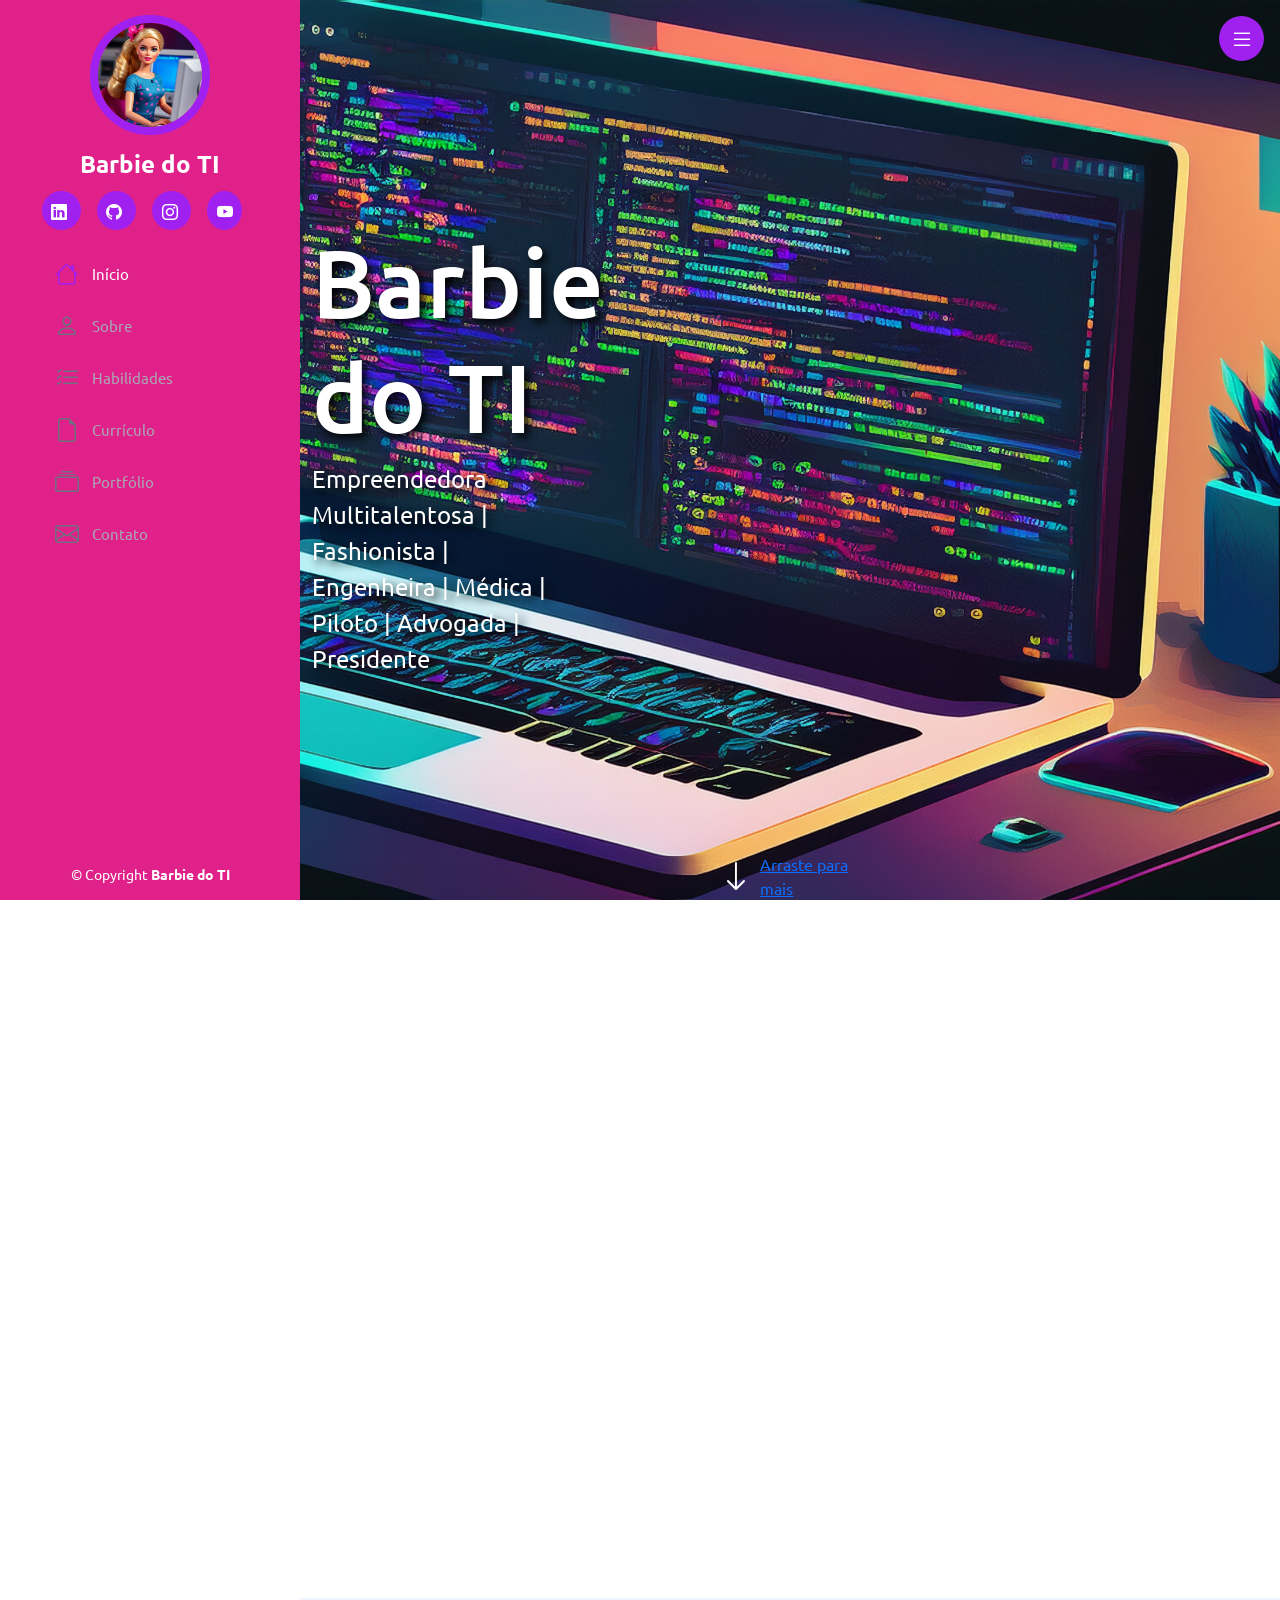
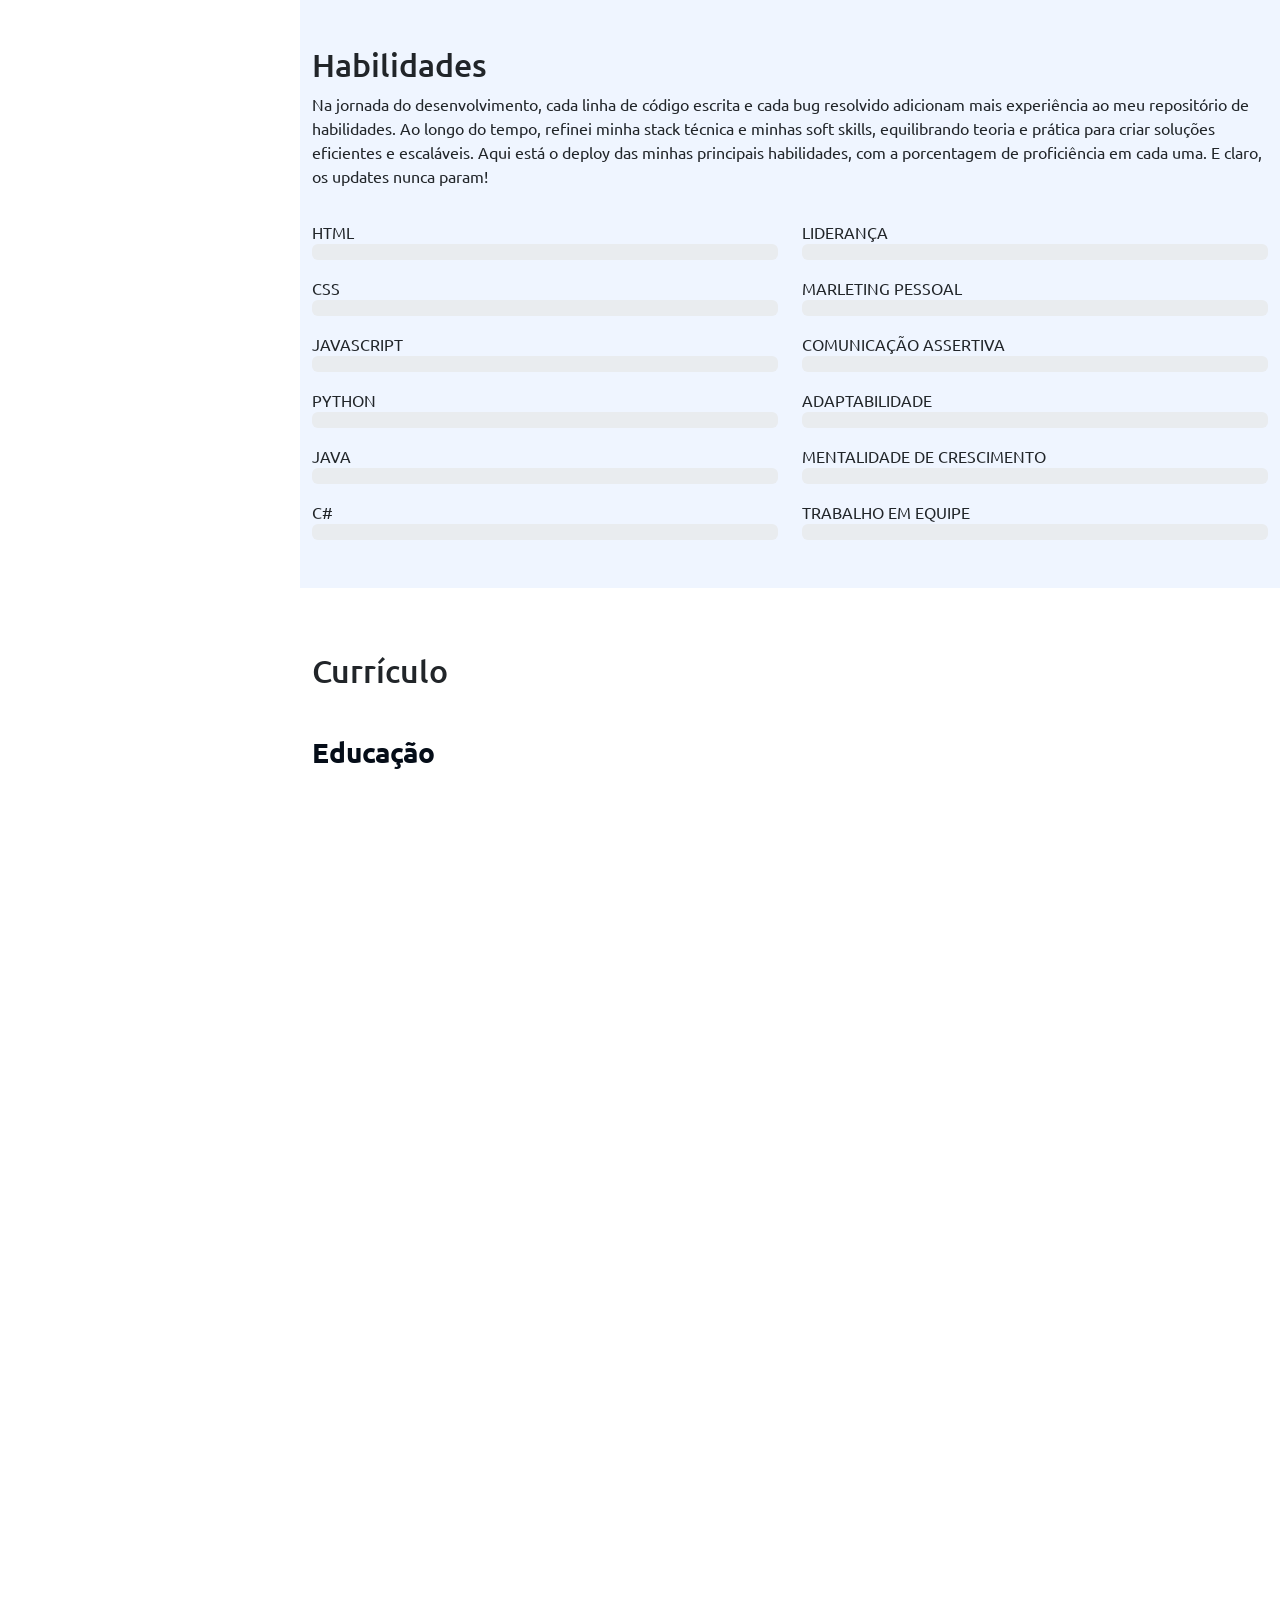
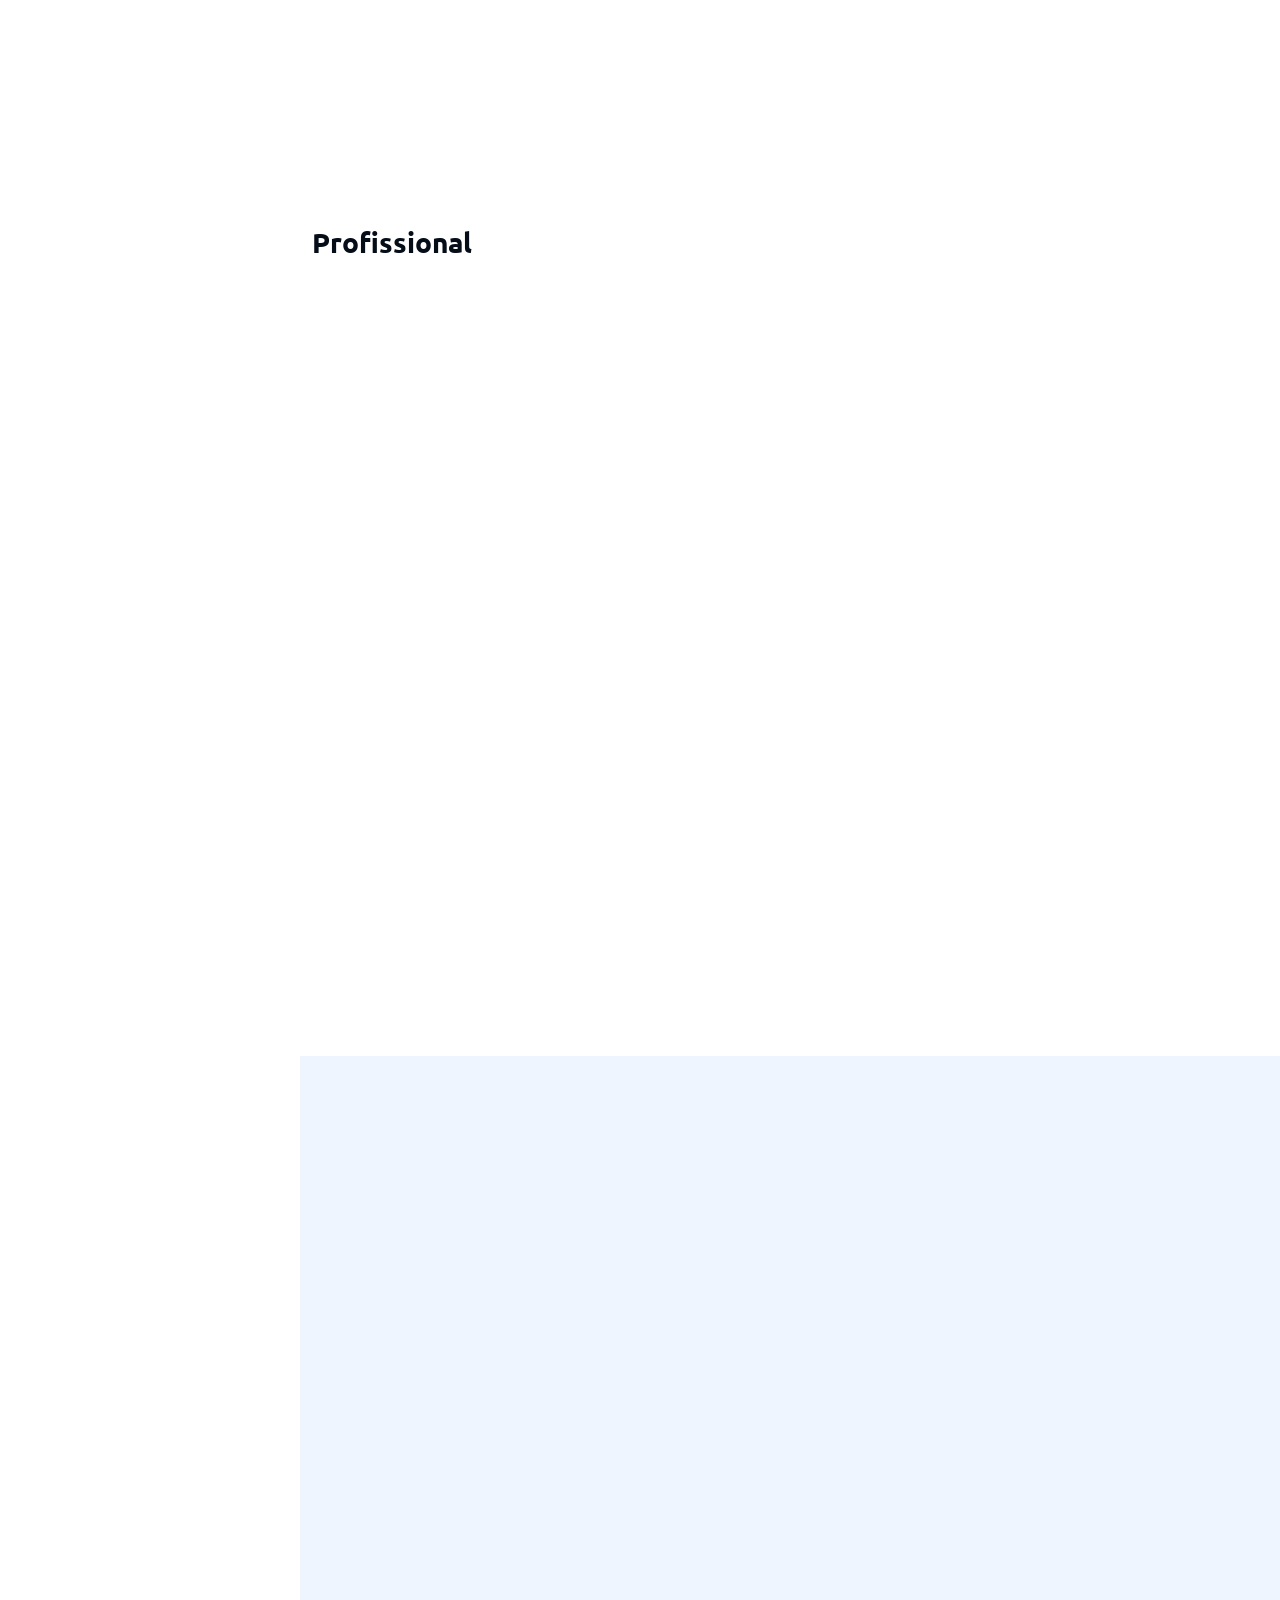
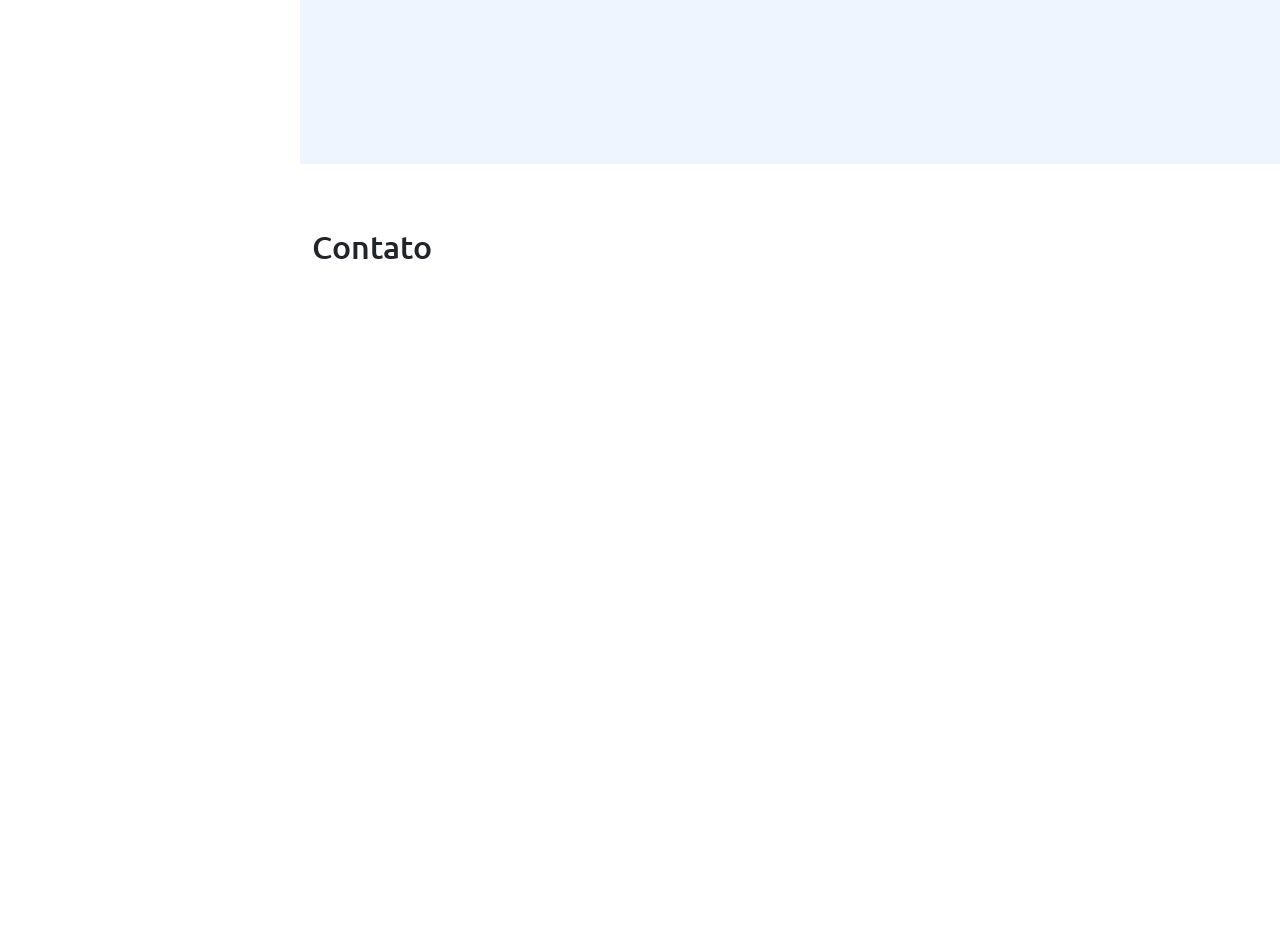
<file: Novo projeto/templates/index.html>
<!DOCTYPE html>
<html lang="pt-br">
<head>
    <meta charset="UTF-8">
    <meta name="viewport" content="width=device-width, initial-scale=1.0">
    <link rel="stylesheet" href="../static/bootstrap/css/bootstrap.css">
    <link rel="stylesheet" href="../static/style.css">
    <link rel="icon" type="image/jpeg" href="../static/img/WhatsApp Image 2025-03-28 at 21.37.25 (3).jpeg">
    <link rel="stylesheet" href="https://cdn.jsdelivr.net/npm/bootstrap-icons@1.11.3/font/bootstrap-icons.min.css">
    <title>Barbie do TI</title>
</head>
<body>

    <i class="bi bi-list menu-mobile"></i>

    <aside id='header'>
        <section class="profile">
            <img src="../static/img/WhatsApp Image 2025-03-28 at 21.37.25 (3).jpeg" alt="Avatar">
            <h1>Barbie do TI</h1>
            <div class="social-links">
                <a target="_blank" href="https://www.linkedin.com/in/camila-f-901897b5/">
                    <i class="bi bi-linkedin"></i>
                </a>
                <a target="_blank" href="https://github.com/camilafagundes">
                    <i class="bi bi-github"></i>
                </a>
                <a target="_blank" href="https://www.instagram.com/barbiedot.i/">
                    <i class="bi bi-instagram"></i>
                </a>
                <a target="_blank" href="https://www.youtube.com/c/ProzEduca%C3%A7%C3%A3obr">
                    <i class="bi bi-youtube"></i>
                </a>
            </div>
        </section>

        <nav id="navbar" class="nav-menu">
            <ul class="nav flex-column">
                <li class="nav-item">
                  <a class="nav-link active" aria-current="page" href="#inicio"><i class="bi bi-house"></i> Início</a>
                </li>
                <li class="nav-item">
                  <a class="nav-link" href="#sobre"><i class="bi bi-person"></i> Sobre</a>
                </li>
                <li class="nav-item">
                  <a class="nav-link" href="#habilidades"><i class="bi bi-list-check"></i> Habilidades</a>
                </li>
                <li class="nav-item">
                    <a class="nav-link" href="#curriculo"><i class="bi bi-file-earmark"></i> Currículo</a>
                  </li>
                <li class="nav-item">
                    <a class="nav-link" href="#portfolio"><i class="bi bi-collection"></i> Portfólio</a>
                </li>
                <li class="nav-item">
                    <a class="nav-link" href="#contato"><i class="bi bi-envelope"></i> Contato</a>
                  </li>
              </ul>
        </nav>
    </aside>
    
    <main>
        <section id="inicio" class="row m-0 p-0">
            <div class="col-md-5 d-flex justify-content-center aling-items-center flex-column">
                <h2 class="text-white text-shadow">Barbie do TI</h2>
                <span id="subtitle" class="text-white text-shadow">Empreendedora Multitalentosa | Fashionista | Engenheira | Médica | Piloto | Advogada | Presidente</span>
            </div>

            <div class="col-md-7 d-flex justify-content-end aling-items-end flex-column">
                <div id="arraste" class="d-flex aling-items-center">
                    <i class="bi bi-arrow-down text-white pe-2 fs-2" aria-hidden="true"></i>
                    <a href="#sobre">Arraste para mais</a>
                </div>
            </div>
            
            
        </section>
        
        <section class="container mt-5" id='sobre'>

            <div class="row w-100">
                <div class="col-md-12" data-anime="down">
                    <h2 class='pt-3'>Sobre</h2>
                    <p>
                        Sou a Barbie — uma profissional versátil com uma carreira que abrange mais de 200 profissões. 
                        Ao longo dos anos, me reinventei como médica, engenheira, presidente, astronauta, estilista, entre outras. 
                        Apaixonada por empoderamento feminino, inovação e diversidade, estou sempre pronta para abraçar novos desafios com estilo, inteligência e atitude positiva.
                    </p>
                </div>
            </div>

            <div class="row mt-4">
                <div class="col-md-4">
                    <img class="img-fluid shadow" src="../static/img/WhatsApp Image 2025-03-28 at 21.37.25 (2).jpeg" alt="Foto de Perfil" data-anime="left">
                </div>
                <div class="col md-8" data-anime="right">
                    <h3>Coach/Guru do TI</h3>
                    <p>
                        A Barbie tem uma carreira impressionante! Desde sua estreia em 1959, ela já teve mais de 250 profissões diferentes — e contando! 
                        Se a gente considerar que ela começou a "trabalhar" desde o início...
                        2025 - 1959 = 66 anos de experiência profissional
                        Ela é praticamente um LinkedIn ambulante!
                    </p>

                    <div class="row mt-3 mb-3">
                        <div class="col-md-6">
                            <ul class="list-group list-group-flush fs-5">
                                <li class="list-group-item">
                                    Aniversário: <span class="fw-lighter">9 de março de 1959</span>
                                </li>
                                <li class="list-group-item">
                                    Idade: <span class="fw-lighter">66 anos</span>
                                </li>
                                <li class="list-group-item">
                                    Cidade: <span class="fw-lighter">New York City</span>
                                </li>
                              </ul>        
                        </div>
                        <div class="col-md-6">
                            <ul class="list-group list-group-flush fs-5">
                                <li class="list-group-item">
                                    Estado: <span class="fw-lighter">New York</span>
                                </li>
                                <li class="list-group-item">
                                    Hobby: <span class="fw-lighter">Ser tudo o que quiser!</span>
                                </li>
                                <li class="list-group-item">
                                    Experiência: <span class="fw-lighter">Desde que nasci</span>
                                </li>
                              </ul>        
                        </div>
                    </div>

                    <p>
                        Busco inspirar meninas (e meninos!) a acreditarem que podem ser o que quiserem. 
                        Acredito na força do trabalho em equipe, na criatividade como motor de transformação e em usar minha plataforma para criar um mundo mais inclusivo.
                    </p>

                   
                </div>
            </div>

        </section>

        <section class="mt-5 section-bg" id="habilidades">
            <div class="container pb-5">
                <h2 class='pt-5'>Habilidades</h2>
                <p>
                    Na jornada do desenvolvimento, cada linha de código escrita e cada bug resolvido adicionam mais experiência ao meu repositório de habilidades.
                    Ao longo do tempo, refinei minha stack técnica e minhas soft skills, equilibrando teoria e prática para criar soluções eficientes e escaláveis.
                    Aqui está o deploy das minhas principais habilidades, com a porcentagem de proficiência em cada uma. E claro, os updates nunca param! 
                </p>
                
                <div class="row">
                    <div class="col-md-6">
                        <p class='mt-3 mb-0'>HTML</p>
                        <div class="progress" role="progressbar" aria-label="Example with label" aria-valuenow="45" aria-valuemin="0" aria-valuemax="100">
                            <div class="progress-bar" data-anime="left"
                            style="width: 45%">45%</div>
                        </div>
                        <p class='mt-3 mb-0'>CSS</p>
                        <div class="progress" role="progressbar" aria-label="Example with label" aria-valuenow="13" aria-valuemin="0" aria-valuemax="100">
                            <div class="progress-bar" data-anime="left"
                            style="width: 13%">13%</div>
                        </div>
                        <p class='mt-3 mb-0'>JAVASCRIPT</p>
                        <div class="progress" role="progressbar" aria-label="Example with label" aria-valuenow="18" aria-valuemin="0" aria-valuemax="100">
                            <div class="progress-bar" data-anime="left"
                            style="width: 18%">18%</div>
                        </div>
                        <p class='mt-3 mb-0'>PYTHON</p>
                        <div class="progress" role="progressbar" aria-label="Example with label" aria-valuenow="19" aria-valuemin="0" aria-valuemax="100">
                            <div class="progress-bar" data-anime="left"
                            style="width: 19%">19%</div>
                        </div>
                        <p class='mt-3 mb-0'>JAVA</p>
                        <div class="progress" role="progressbar" aria-label="Example with label" aria-valuenow="5" aria-valuemin="0" aria-valuemax="100">
                            <div class="progress-bar" data-anime="left"
                            style="width: 5%">5%</div>
                        </div>
                        <p class='mt-3 mb-0'>C#</p>
                        <div class="progress" role="progressbar" aria-label="Example with label" aria-valuenow="2" aria-valuemin="0" aria-valuemax="100">
                            <div class="progress-bar" data-anime="left"
                            style="width: 2%">2%</div>
                        </div>
                    </div>
                
                    <div class="col-md-6">
                        <p class='mt-3 mb-0'>LIDERANÇA</p>
                        <div class="progress" role="progressbar" aria-label="Example with label" aria-valuenow="85" aria-valuemin="0" aria-valuemax="100">
                            <div class="progress-bar" data-anime="left"
                            style="width: 85%">85%</div>
                        </div>
                        <p class='mt-3 mb-0'>MARLETING PESSOAL</p>
                        <div class="progress" role="progressbar" aria-label="Example with label" aria-valuenow="45" aria-valuemin="0" aria-valuemax="100">
                            <div class="progress-bar" data-anime="left"
                            style="width: 45%">45%</div>
                        </div>
                        <p class='mt-3 mb-0'>COMUNICAÇÃO ASSERTIVA</p>
                        <div class="progress" role="progressbar" aria-label="Example with label" aria-valuenow="60" aria-valuemin="0" aria-valuemax="100">
                            <div class="progress-bar" data-anime="left"
                            style="width: 60%">60%</div>
                        </div>
                        <p class='mt-3 mb-0'>ADAPTABILIDADE</p>
                        <div class="progress" role="progressbar" aria-label="Example with label" aria-valuenow="90" aria-valuemin="0" aria-valuemax="100">
                            <div class="progress-bar" data-anime="left"
                            style="width: 90%">90%</div>
                        </div>
                        <p class='mt-3 mb-0'>MENTALIDADE DE CRESCIMENTO</p>
                        <div class="progress" role="progressbar" aria-label="Example with label" aria-valuenow="80" aria-valuemin="0" aria-valuemax="100">
                            <div class="progress-bar" data-anime="left"
                            style="width: 80%">80%</div>
                        </div>
                        <p class='mt-3 mb-0'>TRABALHO EM EQUIPE</p>
                        <div class="progress" role="progressbar" aria-label="Example with label" aria-valuenow="75" aria-valuemin="0" aria-valuemax="100">
                            <div class="progress-bar" data-anime="left"
                            style="width: 75%">75%</div>
                        </div>
                    </div>

                </div>

            </div>

        </section>

        <section class="mt-5 cv" id="curriculo">

            <div class="container pb-5">
                <h2 class="pt-3 pb-4">Currículo</h2>

                <div id="row">
                    <div class="col-md-6">
                        <h3 class="cv-title">Educação</h3>
                        <div class='cv-item' data-anime="up">
                            <h4>MBA em Liderança Global e Sustentabilidade</h4>
                            <h5>Atualmente</h5>
                            <p><em>Universidade Dreamhouse</em></p>
                            <p>Este programa é voltado para profissionais que desejam liderar com propósito em um mundo em constante transformação. 
                                O curso desenvolve competências estratégicas para atuar em contextos internacionais, com foco em inovação, responsabilidade socioambiental e governança corporativa. 
                                Ao longo da formação, os alunos aprofundam-se em temas como ESG, economia circular, liderança ética, gestão de mudanças e impacto social, preparando-se para assumir posições de destaque em empresas comprometidas com o desenvolvimento sustentável.
                            </p>
                        </div>
                        <div class='cv-item'data-anime="up">
                            <h4>Bacharelado em Moda, Medicina, Engenharia e Direito (simultaneamente)</h4>
                            <h5>2010</h5>
                            <p><em>Universidade Dreamhouse</em></p>
                            <p>
                                Profissional com formação acadêmica ampla e integrada, unindo a sensibilidade estética da Moda, o rigor técnico da Engenharia, a precisão científica da Medicina e a lógica analítica do Direito. 
                                Essa combinação singular permite uma atuação estratégica, criativa e ética em múltiplas áreas, com visão holística para solucionar desafios complexos e inovar de forma responsável. 
                                Uma jornada acadêmica que reflete versatilidade, resiliência e excelência em diferentes campos do conhecimento.
                            </p>
                        </div>
                        <div class='cv-item' data-anime="up">
                            <h4>Cursos Livres e Complementares</h4>
                            <h5>2020</h5>
                            <p><em>Universidade Dreamhouse</em></p>
                            <p>Astronáutica – NASA Barbie Academy
                                Inteligência Artificial para Bonecas – TechBarbie Lab
                                Comunicação para Impacto Social – Harvardx
                            </p>
                        </div>
                    </div>
                    <div class="col-md-6">
                        <h3 class="cv-title">Profissional</h3>
                        <div class='cv-item' data-anime="up">
                            <h4>EcoFashion by Barbie</Low-Code></h4>
                            <h5>Atualmente</h5>
                            <p><em>Sustentabilidade em Moda</em></p>
                            <p>Liderou a criação de uma linha de roupas sustentáveis com tecidos reciclados e produção ética. Colaborou com estilistas internacionais para promover a moda consciente.</p>
                        </div>
                        <div class='cv-item' data-anime="up">
                            <h4>Missão Rosa Galáctica</h4>
                            <h5>2023</h5>
                            <p><em>Exploração Espacial</em></p>
                            <p>Como astronauta, participou de uma simulação de missão à Marte, desenvolvendo soluções para bem-estar em ambientes de gravidade zero. Inspirou meninas ao redor do mundo a se interessarem por STEM.</p>
                        </div>
                        <div class='cv-item' data-anime="up">
                            <h4>BarbieTech Solutions</h4>
                            <h5>2022-2023</h5>
                            <p><em>Startup Tech</em></p>
                            <p>Fundou uma startup focada em aplicativos educacionais para crianças. O app principal, “Dream It, Code It”, ensina lógica de programação de forma lúdica.</p>
                        </div>
                    </div>
                </div>
            </div>

        </section>

        <section id="portfolio" class="section-bg mt-5">
            <div class="container pb-5 pt-5" data-anime="left">
          
              <h2 class="pb-4">Portfólio</h2>
          
              <div id="carouselPortfolio" class="carousel carousel-dark slide">
                <div class="carousel-indicators">
                  <button type="button" data-bs-target="#carouselPortfolio" data-bs-slide-to="0" class="active" aria-current="true" aria-label="Slide 1"></button>
                  <button type="button" data-bs-target="#carouselPortfolio" data-bs-slide-to="1" aria-label="Slide 2"></button>
                </div>
          
                <div class="carousel-inner">
                  <!-- Slide 1 -->
                  <div class="carousel-item active" data-bs-interval="10000">
                    <div class="row row-cols-1 row-cols-md-3 g-4">
                      <!-- Card 1 -->
                      <div class="col">
                        <div class="card">
                          <img src="../static/img/WhatsApp Image 2025-04-04 at 12.27.30 (1).jpeg" class="card-img-top" alt="Presidente Bacharelado (2016)">
                          <div class="card-body">
                            <h5 class="card-title">Presidente Barbie (2016)</h5>
                            <p class="card-text">Primeira boneca presidente com gabinete diversificado e inclusivo. Campanha voltada à representatividade e liderança feminina.</p>
                            <div class="d-flex justify-content-center">
                              <a href="https://github.com/camilafagundes/ebook_programacao/blob/main/Ebook%20Hello%20World!.pdf" target="_blank" class="btn btn-outline-dark me-3">
                                <i class="bi bi-github"></i>
                              </a>
                            </div>
                          </div>
                        </div>
                      </div>
          
                      <!-- Card 2 -->
                      <div class="col">
                        <div class="card">
                          <img src="../static/img/WhatsApp Image 2025-04-04 at 12.27.29 (1).jpeg" class="card-img-top" alt="Barbie Fashionista">
                          <div class="card-body">
                            <h5 class="card-title">Barbie Fashionista</h5>
                            <p class="card-text">Criação da linha de bonecas com diferentes tons de pele, corpos, cabelos e estilos. Projeto premiado pela ONU Mulheres por promover diversidade e autoestima.</p>
                            <div class="d-flex justify-content-center">
                              <a href="https://github.com/camilafagundes/classes-de-um-jogo" target="_blank" class="btn btn-outline-dark me-3">
                                <i class="bi bi-github"></i>
                              </a>
                            </div>
                          </div>
                        </div>
                      </div>
          
                      <!-- Card 3 -->
                      <div class="col">
                        <div class="card">
                          <img src="../static/img/WhatsApp Image 2025-04-04 at 12.27.30.jpeg" class="card-img-top" alt="Dreamhouse Renovation">
                          <div class="card-body">
                            <h5 class="card-title">Dreamhouse Renovation</h5>
                            <p class="card-text">Projeto sustentável de redesign da Dreamhouse com uso de energia solar e materiais reciclados.</p>
                            <div class="d-flex justify-content-center">
                              <a href="" target="_blank" class="btn btn-outline-primary">
                                <i class="bi bi-link-45deg"></i>
                              </a>
                            </div>
                          </div>
                        </div>
                      </div>
                    </div>
                  </div>
          
                  <!-- Slide 2 -->
                  <div class="carousel-item" data-bs-interval="2000">
                    <div class="row row-cols-1 row-cols-md-3 g-4">
                      <!-- Card 4 -->
                      <div class="col">
                        <div class="card">
                          <img src="../static/img/8f2bd40d-6e32-4b61-9cb8-f77ff07bbcd8.jpg" class="card-img-top" alt="Barbie Estelar – Observatório Itinerante">
                          <div class="card-body">
                            <h5 class="card-title">Barbie Estelar – Observatório Itinerante</h5>
                            <p class="card-text">Iniciativa educacional com um observatório móvel que viaja por escolas ao redor do mundo...</p>
                            <div class="d-flex justify-content-center">
                              <a href="https://github.com/camilafagundes/ebook_programacao/blob/main/Ebook%20Hello%20World!.pdf" target="_blank" class="btn btn-outline-dark me-3">
                                <i class="bi bi-github"></i>
                              </a>
                            </div>
                          </div>
                        </div>
                      </div>
          
                      <!-- Card 5 -->
                      <div class="col">
                        <div class="card">
                          <img src="../static/img/WhatsApp Image 2025-04-04 at 12.27.29.jpeg" class="card-img-top" alt="BarbieTech – Fábrica Inteligente do Futuro">
                          <div class="card-body">
                            <h5 class="card-title">BarbieTech – Fábrica Inteligente do Futuro</h5>
                            <p class="card-text">Engenheira-chefe em uma planta industrial 100% automatizada, sustentável e comandada por uma IA ética...</p>
                            <div class="d-flex justify-content-center">
                              <a href="https://github.com/camilafagundes/classes-de-um-jogo" target="_blank" class="btn btn-outline-dark me-3">
                                <i class="bi bi-github"></i>
                              </a>
                            </div>
                          </div>
                        </div>
                      </div>
          
                      <!-- Card 6 -->
                      <div class="col">
                        <div class="card">
                          <img src="../static/img/8eb98265-08cc-48f9-8481-1800aec8807f.jpg" class="card-img-top" alt="Barbie Coração do Futuro">
                          <div class="card-body">
                            <h5 class="card-title">Barbie Coração do Futuro</h5>
                            <p class="card-text">Como médica e pesquisadora, lidera um centro de inovação em saúde cardiovascular...</p>
                            <div class="d-flex justify-content-center">
                              <a href="" target="_blank" class="btn btn-outline-primary">
                                <i class="bi bi-link-45deg"></i>
                              </a>
                            </div>
                          </div>
                        </div>
                      </div>
          
                    </div>
                  </div>
                </div>
          
                <!-- Controles -->
                <button class="carousel-control-prev" type="button" data-bs-target="#carouselPortfolio" data-bs-slide="prev">
                  <span class="carousel-control-prev-icon" aria-hidden="true"></span>
                  <span class="visually-hidden">Previous</span>
                </button>
                <button class="carousel-control-next" type="button" data-bs-target="#carouselPortfolio" data-bs-slide="next">
                  <span class="carousel-control-next-icon" aria-hidden="true"></span>
                  <span class="visually-hidden">Next</span>
                </button>
          
              </div>
            </div>
        </section>
          

        <section id="contato" class="pt-5 pb-5">
          <div class="container mb-5">
              <h2 class="pt-3 pb-3">Contato</h2>
      
              <div class="row">

                  <div class="col-md-5">
                      <div class="card p-5 shadow border-0" data-anime="up">
                          <div class="endereco">
                              <h4><i class="bi bi-geo-alt"></i> Localização:</h4>
                              <p>Curitiba, Paraná</p>
                          </div>
      
                          <div class="email">
                              <h4><i class="bi bi-envelope"></i> Email:</h4>
                              <p>barbiedoti2@gmail.com</p>
                          </div>
      
                          <iframe 
                              src="https://www.google.com/maps/embed?pb=!1m18!1m12!1m3!1d3597.9724115881245!2d-49.32152992393004!3d-25.60583297745013!2m3!1f0!2f0!3f0!3m2!1i1024!2i768!4f13.1!3m3!1m2!1s0x94dcfef37a9b8d69%3A0x6d8b345a22ce9776!2sPosto%20Pelanda%2016!5e0!3m2!1spt-BR!2sbr!4v1743679396048!5m2!1spt-BR!2sbr" 
                              width="400" height="300" style="border:0;" allowfullscreen="" loading="lazy" 
                              referrerpolicy="no-referrer-when-downgrade" class="w-100">
                          </iframe>
                      </div>
                  </div>
      
                  <div class="col-md-7 mt-5 mt-md-0">
                      <div class="card p-5 h-100 shadow border-0" data-anime="left">
      
                                      <div id="alerta" class="alert alert-success alert-dismissible fade show" role="alert">
                                          <i class="bi bi-check-circle-fill"></i> Mensagem enviada com sucesso!
                                          <button type="button" class="btn-close" data-bs-dismiss="alert" aria-label="Close"></button>
                                      </div>
      
                          <form class="row g-3" action="/send" method="POST">
                              <div class="col-md-6">
                                  <label for="nome" class="form-label">Nome</label>
                                  <input type="text" class="form-control" id="nome" name="nome" required>
                              </div>
                              <div class="col-md-6">
                                  <label for="email" class="form-label">Email</label>
                                  <input type="email" class="form-control" id="email" name="email" required>
                              </div>
                              <div class="col-12">
                                  <label for="mensagem" class="form-label">Mensagem:</label>
                                  <textarea class="form-control" id="mensagem" name="mensagem" rows="10" placeholder="Digite sua mensagem" required></textarea>
                              </div>
      
                              <div class="col-12 d-flex justify-content-center mt-4">
                                  <button type="submit" class="btn btn-outline-primary">Enviar mensagem</button>
      
                                  <button id="btn-enviar-loader" class="btn btn-primary ms-2" type="button" disabled>
                                      <span class="spinner-border spinner-border-sm" aria-hidden="true"></span>
                                      <span role="status">Loading...</span>
                                  </button>
                              </div>
                          </form>
      
                      </div>
                  </div>
              </div>
          </div>
      </section>      
    </main>
    
    <footer id="footer">
        <div class="container">
            <div class="text-center">
                &copy; Copyright <strong>Barbie do TI</strong>
            </div>
        </div>
    </footer>

    <script src="../static/bootstrap/js/bootstrap.bundle.min.js"></script>
    <script src="../static/script.js"></script>
</body>
</html>
</file>
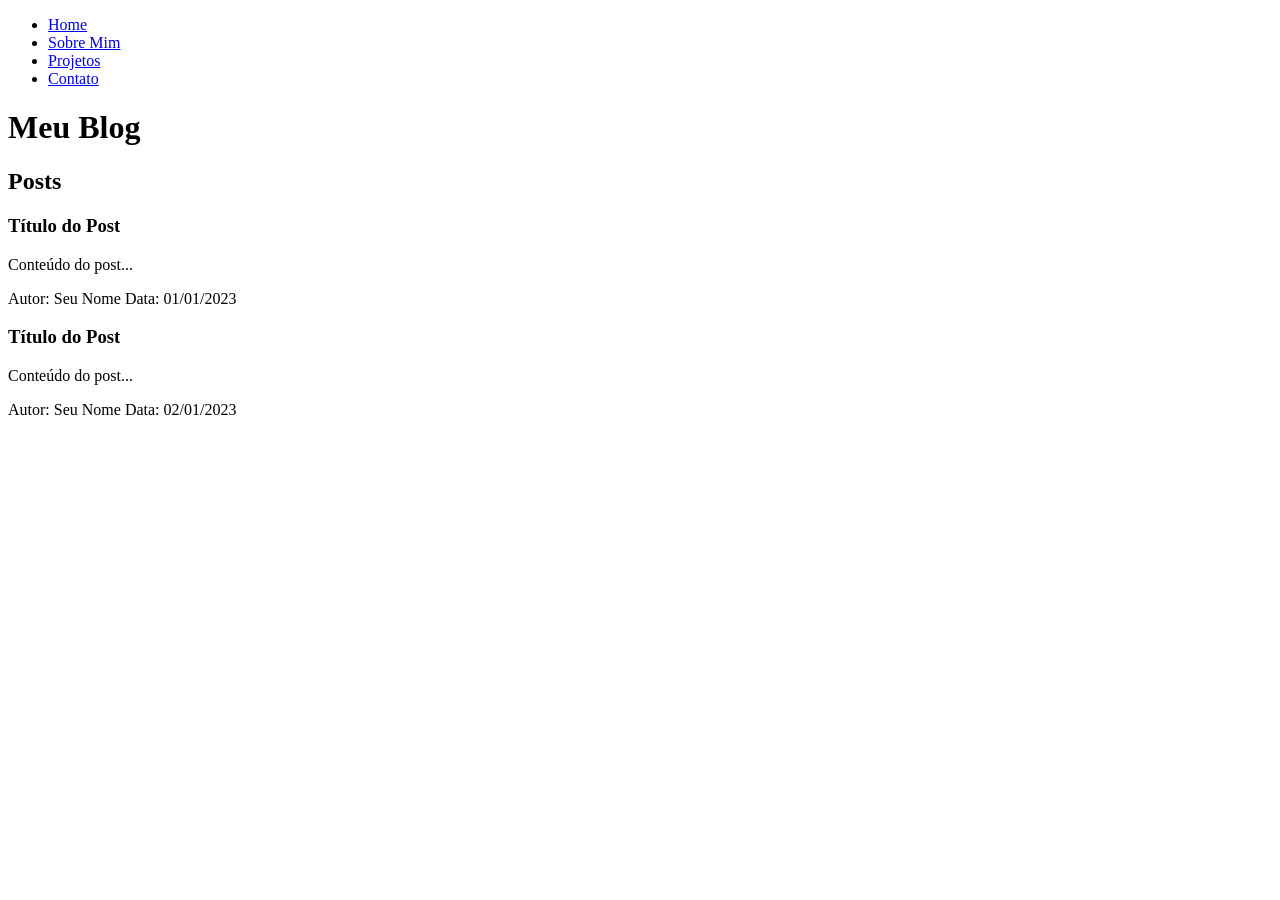
<file: Projeto Antigo/Html/blog.html>
<!DOCTYPE html>
<html lang="pt-br">
  <head>
    <meta charset="UTF-8" />
    <meta name="viewport" content="width=device-width, initial-scale=1.0" />
    <title>Meu Blog</title>
  </head>
  <body>
    <nav>
      <ul>
        <li><a href="/Html/home.html">Home</a></li>
        <li><a href="/Html/sobre-mim.html">Sobre Mim</a></li>
        <li><a href="/Html/projeto.html">Projetos</a></li>
        <li><a href="/Html/contato.html">Contato</a></li>
      </ul>
    </nav>

    <h1>Meu Blog</h1>
    <h2>Posts</h2>
    <p>
      <div class="post">
        <h3>Título do Post</h3>
        <p>Conteúdo do post...</p>
        <span>Autor: Seu Nome</span>
        <span>Data: 01/01/2023</span>
      </div>
      <div class="post">
        <h3>Título do Post</h3>
        <p>Conteúdo do post...</p>
        <span>Autor: Seu Nome</span>
        <span>Data: 02/01/2023</span>
      </div></div>
    </p>
  </body>
</html>
</file>
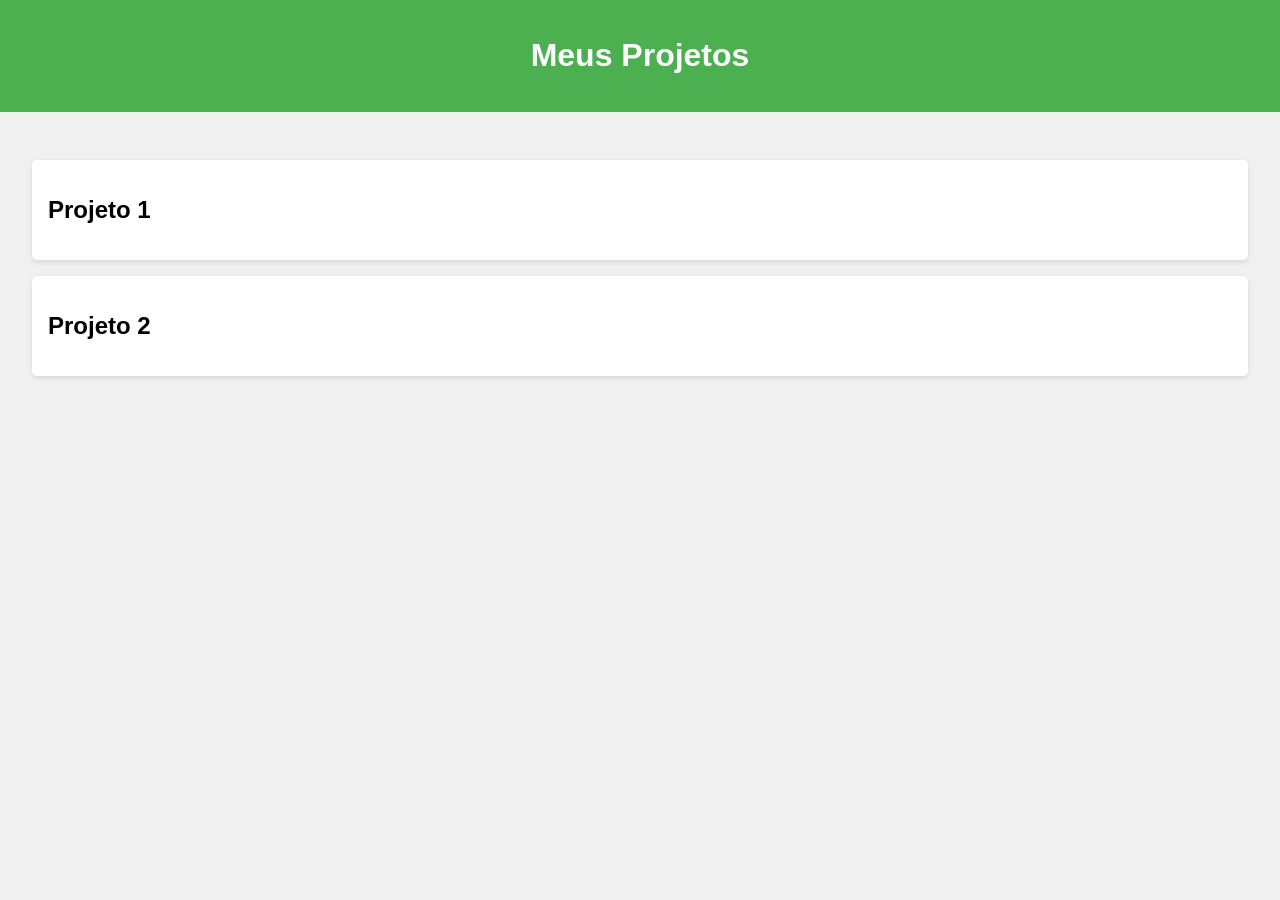
<file: Projeto Antigo/Html/projeto.html>
<!DOCTYPE html>
<html lang="pt-br">
<head>
    <meta charset="UTF-8">
    <meta name="viewport" content="width=device-width, initial-scale=1.0">
    <title>Projetos</title>
    <style>
        body {
            font-family: Arial, sans-serif;
            margin: 0;
            padding: 0;
            background-color: #f0f0f0;
        }
        header {
            background-color: #4CAF50;
            color: white;
            padding: 1em;
            text-align: center;
        }
        main {
            padding: 2em;
        }
        .project-list {
            list-style: none;
            padding: 0;
        }
        .project-item {
            background-color: white;
            margin-bottom: 1em;
            padding: 1em;
            border-radius: 5px;
            box-shadow: 0 2px 4px rgba(0, 0, 0, 0.1);
        }
        .project-item:hover {
            background-color: #f9f9f9;
            cursor: pointer;
        }
        .project-details {
            display: none;
            margin-top: 1em;
            border-top: 1px solid #ddd;
            padding-top: 1em;
        }
    </style>
</head>
<body>
    <header>
        <h1>Meus Projetos</h1>
    </header>
    <main>
        <ul class="project-list">
            <li class="project-item">
                <h2>Projeto 1</h2>
                <div class="project-details">
                    <p>Detalhes do Projeto 1...</p>
                </div>
            </li>
            <li class="project-item">
                <h2>Projeto 2</h2>
                <div class="project-details">
                    <p>Detalhes do Projeto 2...</p>
                </div>
            </li>
            <!-- Adicione mais projetos conforme necessário -->
        </ul>
    </main>
    <script>
        document.querySelectorAll('.project-item').forEach(item => {
            item.addEventListener('click', () => {
                const details = item.querySelector('.project-details');
                if (details.style.display === 'block') {
                    details.style.display = 'none';
                } else {
                    details.style.display = 'block';
                }
            });
        });
    </script>
</body>
</html>
</file>
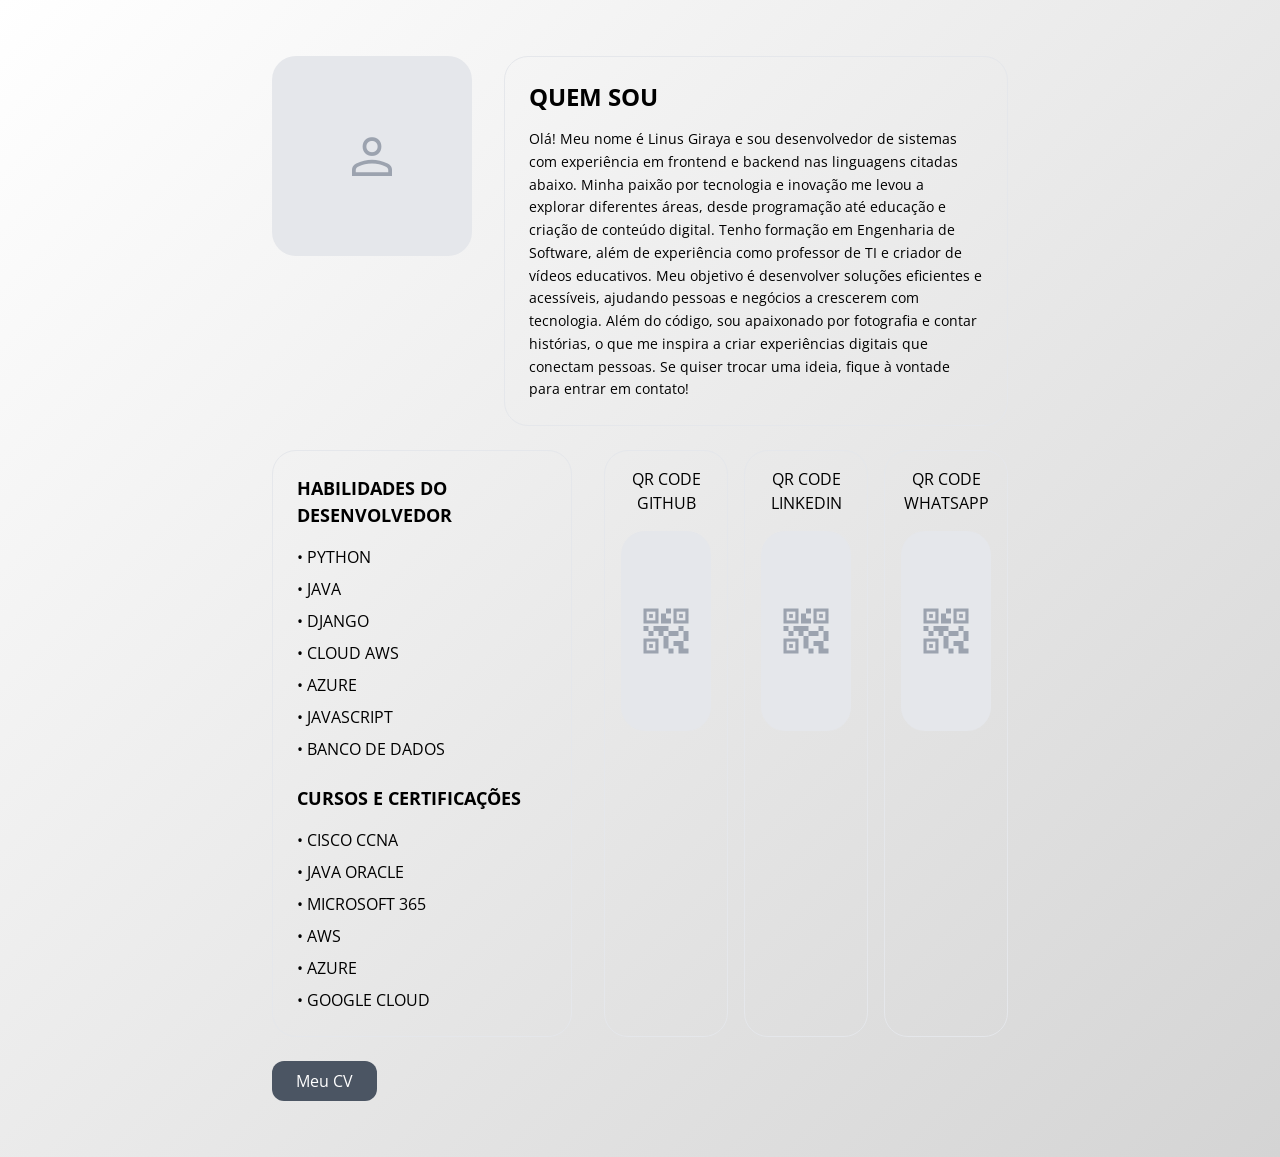
<file: Projeto Antigo/Html/sobre-mim.html>
<!DOCTYPE html>
<html lang="en">
  <head>
    <meta charset="UTF-8">
    <meta name="viewport" content="width=device-width, initial-scale=1.0">
    <title>Saiba mais sobre mim</title>
    <style>
      @import url(https://fonts.googleapis.com/css2?family=Lato&display=swap);
      
      @import url(https://fonts.googleapis.com/css2?family=Open+Sans&display=swap);
      
      @import url(https://fonts.googleapis.com/css2?family=Material+Symbols+Outlined:opsz,wght,FILL,GRAD@20..48,100..700,0..1,-50..200);
      
      /*! tailwindcss v3.4.11 | MIT License | https://tailwindcss.com*/
      *,
      :after,
      :before {
        border: 0 solid #e5e7eb;
        box-sizing: border-box;
      }
      :after,
      :before {
        --tw-content: "";
      }
      :host,
      html {
        line-height: 1.5;
        -webkit-text-size-adjust: 100%;
        font-family:
          Open Sans,
          ui-sans-serif,
          system-ui,
          sans-serif,
          Apple Color Emoji,
          Segoe UI Emoji,
          Segoe UI Symbol,
          Noto Color Emoji;
        font-feature-settings: normal;
        font-variation-settings: normal;
        -moz-tab-size: 4;
        tab-size: 4;
        -webkit-tap-highlight-color: transparent;
      }
      body {
        line-height: inherit;
        margin: 0;
      }
      hr {
        border-top-width: 1px;
        color: inherit;
        height: 0;
      }
      abbr:where([title]) {
        text-decoration: underline dotted;
      }
      h1,
      h2,
      h3,
      h4,
      h5,
      h6 {
        font-size: inherit;
        font-weight: inherit;
      }
      a {
        color: inherit;
        text-decoration: inherit;
      }
      b,
      strong {
        font-weight: bolder;
      }
      code,
      kbd,
      pre,
      samp {
        font-family:
          ui-monospace,
          SFMono-Regular,
          Menlo,
          Monaco,
          Consolas,
          Liberation Mono,
          Courier New,
          monospace;
        font-feature-settings: normal;
        font-size: 1em;
        font-variation-settings: normal;
      }
      small {
        font-size: 80%;
      }
      sub,
      sup {
        font-size: 75%;
        line-height: 0;
        position: relative;
        vertical-align: baseline;
      }
      sub {
        bottom: -0.25em;
      }
      sup {
        top: -0.5em;
      }
      table {
        border-collapse: collapse;
        border-color: inherit;
        text-indent: 0;
      }
      button,
      input,
      optgroup,
      select,
      textarea {
        color: inherit;
        font-family: inherit;
        font-feature-settings: inherit;
        font-size: 100%;
        font-variation-settings: inherit;
        font-weight: inherit;
        letter-spacing: inherit;
        line-height: inherit;
        margin: 0;
        padding: 0;
      }
      button,
      select {
        text-transform: none;
      }
      button,
      input:where([type="button"]),
      input:where([type="reset"]),
      input:where([type="submit"]) {
        -webkit-appearance: button;
        background-color: transparent;
        background-image: none;
      }
      :-moz-focusring {
        outline: auto;
      }
      :-moz-ui-invalid {
        box-shadow: none;
      }
      progress {
        vertical-align: baseline;
      }
      ::-webkit-inner-spin-button,
      ::-webkit-outer-spin-button {
        height: auto;
      }
      [type="search"] {
        -webkit-appearance: textfield;
        outline-offset: -2px;
      }
      ::-webkit-search-decoration {
        -webkit-appearance: none;
      }
      ::-webkit-file-upload-button {
        -webkit-appearance: button;
        font: inherit;
      }
      summary {
        display: list-item;
      }
      blockquote,
      dd,
      dl,
      figure,
      h1,
      h2,
      h3,
      h4,
      h5,
      h6,
      hr,
      p,
      pre {
        margin: 0;
      }
      fieldset {
        margin: 0;
      }
      fieldset,
      legend {
        padding: 0;
      }
      menu,
      ol,
      ul {
        list-style: none;
        margin: 0;
        padding: 0;
      }
      dialog {
        padding: 0;
      }
      textarea {
        resize: vertical;
      }
      input::placeholder,
      textarea::placeholder {
        color: #9ca3af;
        opacity: 1;
      }
      [role="button"],
      button {
        cursor: pointer;
      }
      :disabled {
        cursor: default;
      }
      audio,
      canvas,
      embed,
      iframe,
      img,
      object,
      svg,
      video {
        display: block;
        vertical-align: middle;
      }
      img,
      video {
        height: auto;
        max-width: 100%;
      }
      [hidden] {
        display: none;
      }
      *,
      :after,
      :before {
        --tw-border-spacing-x: 0;
        --tw-border-spacing-y: 0;
        --tw-translate-x: 0;
        --tw-translate-y: 0;
        --tw-rotate: 0;
        --tw-skew-x: 0;
        --tw-skew-y: 0;
        --tw-scale-x: 1;
        --tw-scale-y: 1;
        --tw-pan-x: ;
        --tw-pan-y: ;
        --tw-pinch-zoom: ;
        --tw-scroll-snap-strictness: proximity;
        --tw-gradient-from-position: ;
        --tw-gradient-via-position: ;
        --tw-gradient-to-position: ;
        --tw-ordinal: ;
        --tw-slashed-zero: ;
        --tw-numeric-figure: ;
        --tw-numeric-spacing: ;
        --tw-numeric-fraction: ;
        --tw-ring-inset: ;
        --tw-ring-offset-width: 0px;
        --tw-ring-offset-color: #fff;
        --tw-ring-color: rgba(59, 130, 246, 0.5);
        --tw-ring-offset-shadow: 0 0 #0000;
        --tw-ring-shadow: 0 0 #0000;
        --tw-shadow: 0 0 #0000;
        --tw-shadow-colored: 0 0 #0000;
        --tw-blur: ;
        --tw-brightness: ;
        --tw-contrast: ;
        --tw-grayscale: ;
        --tw-hue-rotate: ;
        --tw-invert: ;
        --tw-saturate: ;
        --tw-sepia: ;
        --tw-drop-shadow: ;
        --tw-backdrop-blur: ;
        --tw-backdrop-brightness: ;
        --tw-backdrop-contrast: ;
        --tw-backdrop-grayscale: ;
        --tw-backdrop-hue-rotate: ;
        --tw-backdrop-invert: ;
        --tw-backdrop-opacity: ;
        --tw-backdrop-saturate: ;
        --tw-backdrop-sepia: ;
        --tw-contain-size: ;
        --tw-contain-layout: ;
        --tw-contain-paint: ;
        --tw-contain-style: ;
      }
      ::backdrop {
        --tw-border-spacing-x: 0;
        --tw-border-spacing-y: 0;
        --tw-translate-x: 0;
        --tw-translate-y: 0;
        --tw-rotate: 0;
        --tw-skew-x: 0;
        --tw-skew-y: 0;
        --tw-scale-x: 1;
        --tw-scale-y: 1;
        --tw-pan-x: ;
        --tw-pan-y: ;
        --tw-pinch-zoom: ;
        --tw-scroll-snap-strictness: proximity;
        --tw-gradient-from-position: ;
        --tw-gradient-via-position: ;
        --tw-gradient-to-position: ;
        --tw-ordinal: ;
        --tw-slashed-zero: ;
        --tw-numeric-figure: ;
        --tw-numeric-spacing: ;
        --tw-numeric-fraction: ;
        --tw-ring-inset: ;
        --tw-ring-offset-width: 0px;
        --tw-ring-offset-color: #fff;
        --tw-ring-color: rgba(59, 130, 246, 0.5);
        --tw-ring-offset-shadow: 0 0 #0000;
        --tw-ring-shadow: 0 0 #0000;
        --tw-shadow: 0 0 #0000;
        --tw-shadow-colored: 0 0 #0000;
        --tw-blur: ;
        --tw-brightness: ;
        --tw-contrast: ;
        --tw-grayscale: ;
        --tw-hue-rotate: ;
        --tw-invert: ;
        --tw-saturate: ;
        --tw-sepia: ;
        --tw-drop-shadow: ;
        --tw-backdrop-blur: ;
        --tw-backdrop-brightness: ;
        --tw-backdrop-contrast: ;
        --tw-backdrop-grayscale: ;
        --tw-backdrop-hue-rotate: ;
        --tw-backdrop-invert: ;
        --tw-backdrop-opacity: ;
        --tw-backdrop-saturate: ;
        --tw-backdrop-sepia: ;
        --tw-contain-size: ;
        --tw-contain-layout: ;
        --tw-contain-paint: ;
        --tw-contain-style: ;
      }
      #webcrumbs .mb-4 {
        margin-bottom: 16px;
      }
      #webcrumbs .mt-6 {
        margin-top: 24px;
      }
      #webcrumbs .flex {
        display: flex;
      }
      #webcrumbs .h-\[200px\] {
        height: 200px;
      }
      #webcrumbs .h-full {
        height: 100%;
      }
      #webcrumbs .w-\[200px\] {
        width: 200px;
      }
      #webcrumbs .w-\[300px\] {
        width: 300px;
      }
      #webcrumbs .w-\[800px\] {
        width: 800px;
      }
      #webcrumbs .flex-1 {
        flex: 1 1 0%;
      }
      #webcrumbs .flex-row {
        flex-direction: row;
      }
      #webcrumbs .items-center {
        align-items: center;
      }
      #webcrumbs .justify-center {
        justify-content: center;
      }
      #webcrumbs .justify-between {
        justify-content: space-between;
      }
      #webcrumbs .gap-4 {
        gap: 16px;
      }
      #webcrumbs .gap-8 {
        gap: 32px;
      }
      #webcrumbs :is(.space-y-2 > :not([hidden]) ~ :not([hidden])) {
        --tw-space-y-reverse: 0;
        margin-bottom: calc(8px * var(--tw-space-y-reverse));
        margin-top: calc(8px * (1 - var(--tw-space-y-reverse)));
      }
      #webcrumbs :is(.space-y-6 > :not([hidden]) ~ :not([hidden])) {
        --tw-space-y-reverse: 0;
        margin-bottom: calc(24px * var(--tw-space-y-reverse));
        margin-top: calc(24px * (1 - var(--tw-space-y-reverse)));
      }
      #webcrumbs .rounded {
        border-radius: 12px;
      }
      #webcrumbs .rounded-lg {
        border-radius: 24px;
      }
      #webcrumbs .border {
        border-width: 1px;
      }
      #webcrumbs .border-gray-200 {
        --tw-border-opacity: 1;
        border-color: rgb(229 231 235 / var(--tw-border-opacity));
      }
      #webcrumbs .bg-gray-200 {
        --tw-bg-opacity: 1;
        background-color: rgb(229 231 235 / var(--tw-bg-opacity));
      }
      #webcrumbs .bg-gray-600 {
        --tw-bg-opacity: 1;
        background-color: rgb(75 85 99 / var(--tw-bg-opacity));
      }
      #webcrumbs .p-4 {
        padding: 16px;
      }
      #webcrumbs .p-6 {
        padding: 24px;
      }
      #webcrumbs .p-8 {
        padding: 32px;
      }
      #webcrumbs .px-6 {
        padding-left: 24px;
        padding-right: 24px;
      }
      #webcrumbs .py-2 {
        padding-bottom: 8px;
        padding-top: 8px;
      }
      #webcrumbs .text-center {
        text-align: center;
      }
      #webcrumbs .text-2xl {
        font-size: 24px;
        line-height: 31.200000000000003px;
      }
      #webcrumbs .text-6xl {
        font-size: 60px;
        line-height: 66px;
      }
      #webcrumbs .text-lg {
        font-size: 18px;
        line-height: 27px;
      }
      #webcrumbs .text-sm {
        font-size: 14px;
        line-height: 21px;
      }
      #webcrumbs .font-bold {
        font-weight: 700;
      }
      #webcrumbs .leading-relaxed {
        line-height: 1.625;
      }
      #webcrumbs .text-gray-400 {
        --tw-text-opacity: 1;
        color: rgb(156 163 175 / var(--tw-text-opacity));
      }
      #webcrumbs .text-white {
        --tw-text-opacity: 1;
        color: rgb(255 255 255 / var(--tw-text-opacity));
      }
      #webcrumbs .transition {
        transition-duration: 0.15s;
        transition-property: color, background-color, border-color,
          text-decoration-color, fill, stroke, opacity, box-shadow, transform, filter,
          backdrop-filter;
        transition-timing-function: cubic-bezier(0.4, 0, 0.2, 1);
      }
      #webcrumbs {
        font-family: Open Sans !important;
        font-size: 16px !important;
      }
      #webcrumbs .hover\:bg-gray-700:hover {
        --tw-bg-opacity: 1;
        background-color: rgb(55 65 81 / var(--tw-bg-opacity));
      }
      #webcrumbs .hover\:shadow-lg:hover {
        --tw-shadow: 0 10px 15px -3px rgba(0, 0, 0, 0.1),
          0 4px 6px -4px rgba(0, 0, 0, 0.1);
        --tw-shadow-colored: 0 10px 15px -3px var(--tw-shadow-color),
          0 4px 6px -4px var(--tw-shadow-color);
        box-shadow: var(--tw-ring-offset-shadow, 0 0 #0000),
          var(--tw-ring-shadow, 0 0 #0000), var(--tw-shadow);
      }
      
      body {
        line-height: inherit;
        padding: 24px;
        display: flex;
        flex-direction: column;
        min-width: 100vw;
        min-height: 100vh;
        align-items: center;
        justify-content: center;
        background: linear-gradient(135deg, #ffffff, #d4d4d4);
      }
    </style>
  </head>
  <body>
    <div id="webcrumbs"><div class="w-[800px] p-8 space-y-6"> <div class="flex gap-8"> <div class="w-[200px] h-[200px] bg-gray-200 rounded-lg"> <span class="material-symbols-outlined text-gray-400 text-6xl flex justify-center items-center h-full"> person </span> </div> <div class="flex-1 border border-gray-200 rounded-lg p-6"> <h2 class="text-2xl font-bold mb-4">QUEM SOU</h2> <p class="text-sm leading-relaxed"> Olá! Meu nome é Linus Giraya e sou desenvolvedor de sistemas com experiência em frontend e backend nas linguagens citadas abaixo. Minha paixão por tecnologia e inovação me levou a explorar diferentes áreas, desde programação até educação e criação de conteúdo digital. Tenho formação em Engenharia de Software, além de experiência como professor de TI e criador de vídeos educativos. Meu objetivo é desenvolver soluções eficientes e acessíveis, ajudando pessoas e negócios a crescerem com tecnologia. Além do código, sou apaixonado por fotografia e contar histórias, o que me inspira a criar experiências digitais que conectam pessoas. Se quiser trocar uma ideia, fique à vontade para entrar em contato! </p> </div> </div> <div class="flex gap-8"> <div class="w-[300px] border border-gray-200 rounded-lg p-6"> <h3 class="text-lg font-bold mb-4">HABILIDADES DO DESENVOLVEDOR</h3> <ul class="space-y-2"> <li>• PYTHON</li> <li>• JAVA</li> <li>• DJANGO</li> <li>• CLOUD AWS</li> <li>• AZURE</li> <li>• JAVASCRIPT</li> <li>• BANCO DE DADOS</li> </ul> <h3 class="text-lg font-bold mt-6 mb-4">CURSOS E CERTIFICAÇÕES</h3> <ul class="space-y-2"> <li>• CISCO CCNA</li> <li>• JAVA ORACLE</li> <li>• MICROSOFT 365</li> <li>• AWS</li> <li>• AZURE</li> <li>• GOOGLE CLOUD</li> </ul> </div> <div class="flex gap-4 flex-1"> <div class="flex-1 border border-gray-200 rounded-lg p-4 hover:shadow-lg transition"> <h3 class="text-center mb-4">QR CODE GITHUB</h3> <div class="bg-gray-200 h-[200px] rounded-lg flex items-center justify-center"> <span class="material-symbols-outlined text-gray-400 text-6xl">qr_code_2</span> </div> </div> <div class="flex-1 border border-gray-200 rounded-lg p-4 hover:shadow-lg transition"> <h3 class="text-center mb-4">QR CODE LINKEDIN</h3> <div class="bg-gray-200 h-[200px] rounded-lg flex items-center justify-center"> <span class="material-symbols-outlined text-gray-400 text-6xl">qr_code_2</span> </div> </div> <div class="flex-1 border border-gray-200 rounded-lg p-4 hover:shadow-lg transition"> <h3 class="text-center mb-4">QR CODE WHATSAPP</h3> <div class="bg-gray-200 h-[200px] rounded-lg flex items-center justify-center"> <span class="material-symbols-outlined text-gray-400 text-6xl">qr_code_2</span> </div> </div> </div> </div> <button class="bg-gray-600 text-white px-6 py-2 rounded hover:bg-gray-700 transition"> Meu CV </button> </div></div>


  </body>
</html>
</file>
<file: Novo projeto/static/style.css>
@import url('https://fonts.googleapis.com/css2?family=Tektur:wdth,wght@75..100,400..900&family=Ubuntu:ital,wght@0,300;0,400;0,500;0,700;1,300;1,400;1,500;1,700&display=swap');

html, body{
    font-family: Ubuntu, Arial;
    width: 100%;
    height: 100%;
}

#header {
    position: fixed;
    top: 0%;
    left: 0%;
    bottom: 0%;
    background: #E0218A;
    overflow-y: auto;
    width: 300px;
    transition: all ease-in-out 0.5s;
    padding: 0 15px;
    z-index: 9997;
}

#header .profile img{
    margin: 15px auto;
    display: block;
    width: 120px;
    border: 8px solid #A020F0;
    border-radius: 50%;
}

#header .profile h1{
    font-size: 24px;
    margin: 0;
    padding: 0;
    font-weight: 600;
    text-align: center;
    color: #fff;
}

#header .profile .social-links {
    margin-top: 20px;
    text-align: center;
}

#header .profile .social-links a {
    font-size: 1rem;
    background: #A020F0;
    color: #fff;
    padding: 0.6rem;
    margin-right: 1rem;
    border-radius: 50%;
    transition: 0.3s;
    text-decoration: none;
}

#header .profile .social-links a:hover {
    background: #A020F0;
}

.nav-menu {
    padding: 1.5rem;
}

.nav-menu a,
.nav-menu a:focus {
    display: flex;
    align-items: center;
    color: #a8a9b4;
    transition: 0.3s;
    font-size: 15px;
}

.nav-menu a i,
.nav-menu a:focus i {
    font-size: 24px;
    padding-right: 0.8rem;
    color: #6f7180;
}

.nav-menu a:hover, 
.nav-menu .active, 
.nav-menu.active:focus, 
.nav-menu li:hover > a {
    text-decoration: none;
    color: #fff;
}

.nav-menu a:hover i, 
.nav-menu .active i, 
.nav-menu.active:focus i, 
.nav-menu li:hover > a i {
    color: #A020F0;
}

main {
    margin-left: 300px;
}

section#inicio {
    background-image: url(../static/img/Capa\ de\ Portfólio\ DEV.jpeg);
    background-repeat: no-repeat;
    background-size: cover;
    background-attachment: fixed;
    background-position: center;
    width: 100%;
    height: 100vh;
}

section#inicio h2 {
    font-size: 6rem;
}

section#inicio span#subtitle {
    margin-right: 8rem;
    font-size: 1.5rem;
}

.text-shadow {
    text-shadow: 4px 4px 10px #000000;
}

section#inicio div#arraste {
    width: 9rem;
}

section#inicio div#arraste {
    text-decoration: none;
    color: #fff;
}

i.menu-mobile {
    position: fixed;
    color: #fff;
    background-color: #A020F0;
    right: 1rem;
    top: 1rem;
    font-size: 1.5rem;
    border-radius: 4rem;
    cursor: pointer;
    z-index: 10;
    width: 45px;
    height: 45px;
    display: flex;
    justify-content: center;
    align-items: center;
}

.menu-nav-active {
    overflow: hidden;
}

.menu-nav-active #header {
    left: 0;
}

@media (max-width: 1024px) {
    #header {
        left: -300px;
    }
    i.menu-mobile {
        display: flex;
    }
    section#inicio h2 {
        font-size: 3.5rem;
    }
    section#inicio span#subtitle {
        margin-right: 0;
        font-size: 1rem;
    }
    #main {
        margin-left: 0;
    }
}

*::-webkit-scrollbar {
    width: 10px;
}

*::-webkit-scrollbar-track {
    width: 12px;
    box-shadow: inset 0 0 .3rem #00000050; background-color: #fff;
}

*::-webkit-scrollbar-thumb {
    background-color: #A020F0;
    border-radius: 5%;
}

.section-bg {
    background-color: #eff5ff;
}

.cv .cv-title {
    font-weight: 700;
    margin-top: 20px;
    margin-bottom: 20px;
    color: #050d18;
}

.cv .cv-item {
    padding: 0 0 20px 20px;
    margin-top: -2px;
    border-left: 2px solid #1f5297;
    position: relative;
}

.cv .cv-item h4 {
    line-height: 18px;
    font-weight: 600;
    text-transform: uppercase;
    font-family: "Poppins", sans-serif;
    color: #050d18;
    margin-bottom: 10px;
}

.cv .cv-item h5 {
    background: #e4edf9;
    padding: 5px 15px;
    display: inline-block;
    font-weight: 600;
    margin-bottom: 10px;
}

.cv .cv-item::before {
    content: "";
    position: absolute;
    top: 0;
    left: -9px;
    width: 16px;
    height: 16px;
    border: 2px solid #1f5297;
    background: #fff;
    border-radius: 50%;
}

.carousel-control-prev {
    margin-left: -8rem;
}

.carousel-control-next {
    margin-right: -8rem;
}

.carousel-indicators {
    margin-bottom: -35px;
}

/* Animação */

[data-anime] {
    opacity: 0;
    transition: 1s;
}

[data-anime="down"] {
    transform: translate3d(0, -100px, 0);
}

[data-anime="up"] {
    transform: translate3d(0, 100px, 0);
}

[data-anime="left"] {
    transform: translate3d(-100px, 0, 0);
}

[data-anime="right"] {
    transform: translate3d(50px, 0, 0);
}

[data-anime].animate {
    opacity: 1;
    transform: translate3d(0, 0, 0);
}

@media (max-width: 1860px) {
    .carousel-control-prev {
        margin-left: 0;
    }
    
    .carousel-control-next {
        margin-right: 0;
    }

    [data-anime="right"] {
        transform: translate3d(-100%, 0, 0);
    }
}

#btn-enviar-loader {
    display: none;
}

#alerta {
    position: fixed;
    z-index: 10;
    top: 30px;
    right: 30px;
}

#footer {
    padding: 15px;
    color: #fff;
    font-size: 14px;
    position: fixed;
    left: 0;
    bottom: 0;
    width: 300px;
    z-index: 9999;
    background-color: #E0218A;
    transition: .3s;
}

@media (max-width: 1012px) {
    #footer{
        position: static;
        width: auto;
        padding: 20px 15px;
    }
}
</file>
